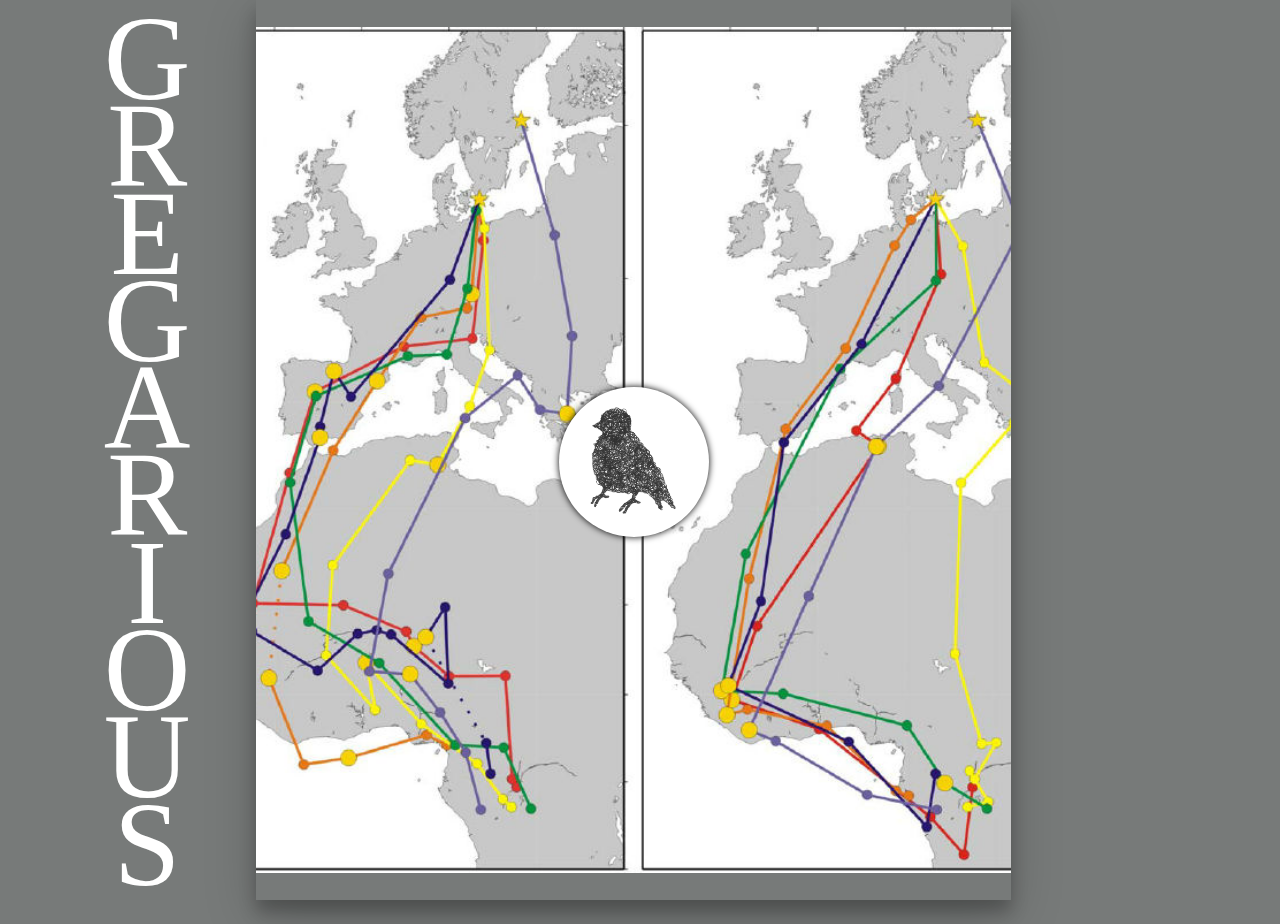
<file: index.html>
<!DOCTYPE html>
<html>
<head>
    <meta charset="utf-8" />
    <meta http-equiv="X-UA-Compatible" content="IE=edge">
    <title>Gregarious</title>
    <meta name="viewport" content="width=device-width, initial-scale=1">
    <link rel="stylesheet" type="text/css" media="screen" href="styles/index.css" />
</head>
<body>
    <div id="container">
        <div id="left" class="column">
            <p>g</p><p>r</p><p>e</p><p>g</p><p>a</p><p>r</p><p>i</p><p>o</p><p>u</p><p>s</p>
        </div>
        <div id="middle" class="column">
            <a id="button" href="#" onclick="loadNarrative()">
                <button>
                    <img id="bird" src="images/bird-standing.png">
                </button>
            </a>
            
        </div>
        <div id="right" class="column">
            <div>
                <!-- <a id="button" href="#" onclick="loadNarrative()">
                    <button>
                        <img id="bird" src="images/bird-standing.png">
                    </button>
                </a> -->
            </div>
        </div>
    </div>

    <script src="https://code.jquery.com/jquery-3.3.1.min.js" integrity="sha256-FgpCb/KJQlLNfOu91ta32o/NMZxltwRo8QtmkMRdAu8="
        crossorigin="anonymous"></script>
    <script src="scripts/index.js"></script>
</body>
</html>
</file>
<file: styles/index.css>
* {
   margin: 0;
   padding: 0;
}
.column {
   float: left;
   margin: 0 auto;
   height: 100vh;
}
#left, #right {
   width: 20vw;
}
#left {
   color: white;
   text-transform: uppercase;
   font-size: 120px;
   word-break: break-all;
   padding-top: 15px;
   
}
#left p {
   /* line-height: 93px; */
   line-height: 9.7vh;
   padding-left: 3vw;
   color: white;;
}
#middle {
   width: 59vw;
   background-image: url("../images/route.jpg");
   background-repeat: no-repeat;
   background-size: 100vh;
   background-position: center;
   box-shadow: 0 12px 16px 0 rgba(0,0,0,0.24), 0 17px 50px 0 rgba(0,0,0,0.19);
}
#container {
   margin: 0 auto;
   text-align: center;
}
body {
   /* background-color: #555756; */
   /* background-color: #ffefc6; */
   background-color: #777a79;
}
html {
   overflow-y: hidden;
}
button {
   /* background-color: #A5FFF0; */
   /* background-color: transparent; */
   background-color: white;
   border: none;
   /* padding: 20px 96px; */
   height: 150px;
   width: 150px;
   margin: 43vh 0;
   /* margin-left: 1vw; */
   border-radius: 100px;
   -webkit-transition-duration: 0.4s; /* Safari */
   transition-duration: 0.6s;
   /* box-shadow: 1px 2px 3px rgba(0,0,0,.5); */
   -moz-box-shadow:0px 0px 7px #000000;
-webkit-box-shadow:0px 0px 7px #000000;
box-shadow:0px 0px 7px #000000;
}
button:hover {
   /* box-shadow: 0 12px 16px 0 rgba(0,0,0,0.24), 0 17px 50px 0 rgba(0,0,0,0.19); */
   cursor: pointer;
}
img {
   height: 110px;
}
</file>
